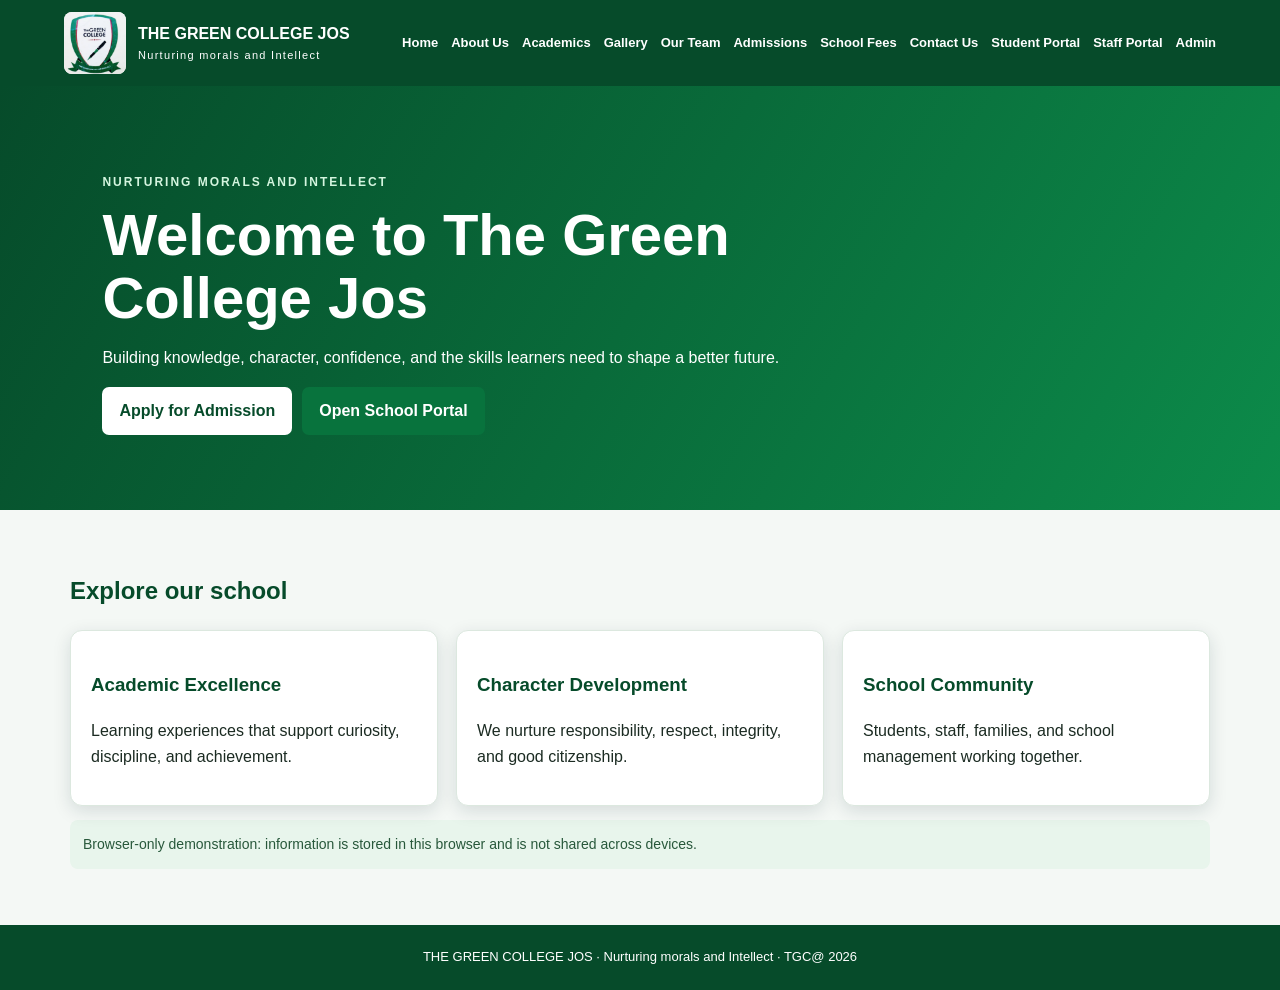
<file: index.html>
<!doctype html><html lang="en"><head><meta charset="utf-8"><meta name="viewport" content="width=device-width,initial-scale=1"><title>Home | The Green College Jos</title><link rel="stylesheet" href="css/style.css"><script src="js/app.js"></script></head><body><script>header()</script><section class="hero"><p class="eyebrow">NURTURING MORALS AND INTELLECT</p><h1>Welcome to The Green College Jos</h1><p>Building knowledge, character, confidence, and the skills learners need to shape a better future.</p><div class="row"><a class="btn light" href="admissions.html">Apply for Admission</a><a class="btn" href="login.html">Open School Portal</a></div></section><main class="wrap"><h2>Explore our school</h2><div class="grid"><article class="card"><h3>Academic Excellence</h3><p>Learning experiences that support curiosity, discipline, and achievement.</p></article><article class="card"><h3>Character Development</h3><p>We nurture responsibility, respect, integrity, and good citizenship.</p></article><article class="card"><h3>School Community</h3><p>Students, staff, families, and school management working together.</p></article></div><p class="note">Browser-only demonstration: information is stored in this browser and is not shared across devices.</p></main><script>footer()</script><script></script></body></html>
</file>
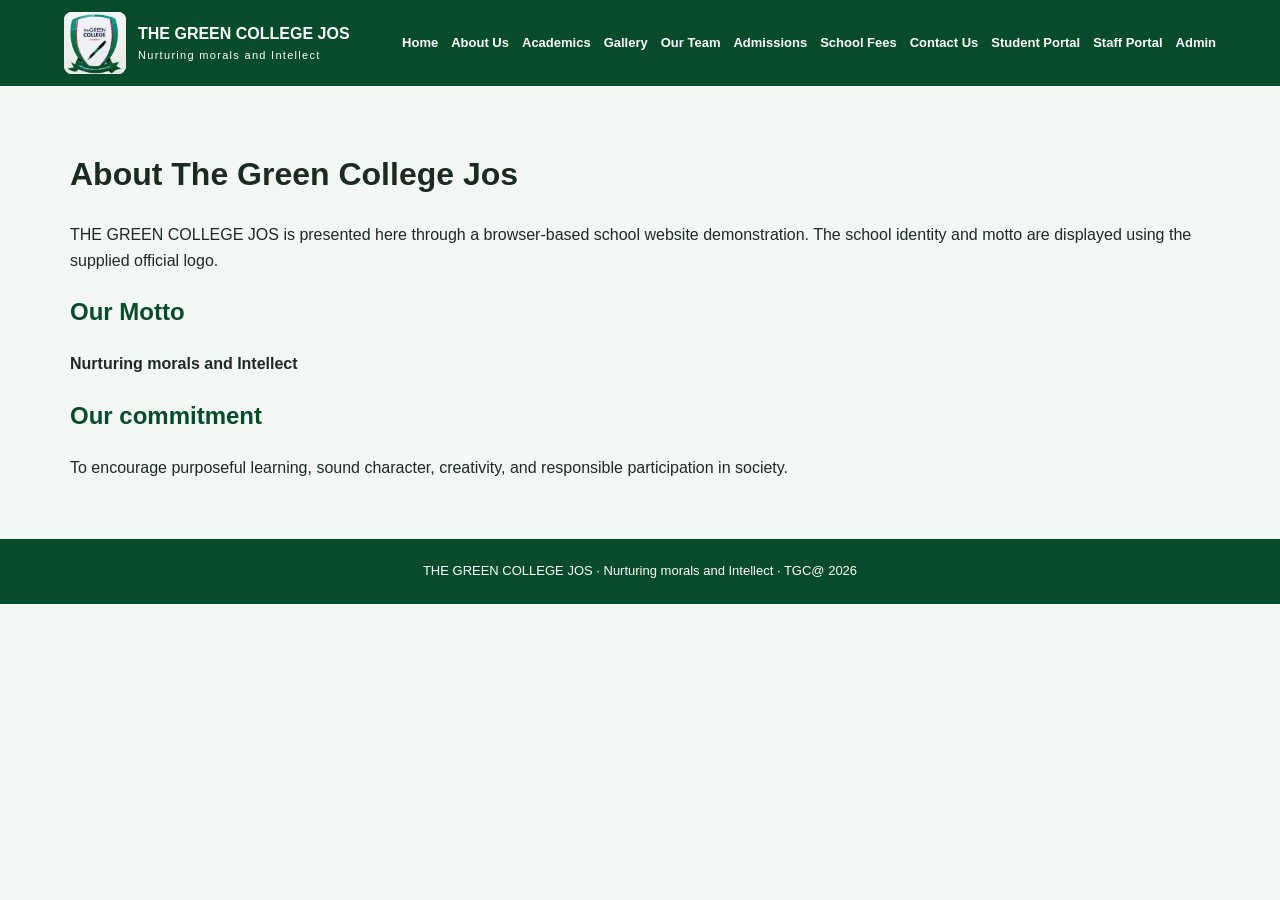
<file: about.html>
<!doctype html><html lang="en"><head><meta charset="utf-8"><meta name="viewport" content="width=device-width,initial-scale=1"><title>About Us | The Green College Jos</title><link rel="stylesheet" href="css/style.css"><script src="js/app.js"></script></head><body><script>header()</script><main class="wrap"><h1>About The Green College Jos</h1><p>THE GREEN COLLEGE JOS is presented here through a browser-based school website demonstration. The school identity and motto are displayed using the supplied official logo.</p><h2>Our Motto</h2><p><b>Nurturing morals and Intellect</b></p><h2>Our commitment</h2><p>To encourage purposeful learning, sound character, creativity, and responsible participation in society.</p></main><script>footer()</script><script></script></body></html>
</file>
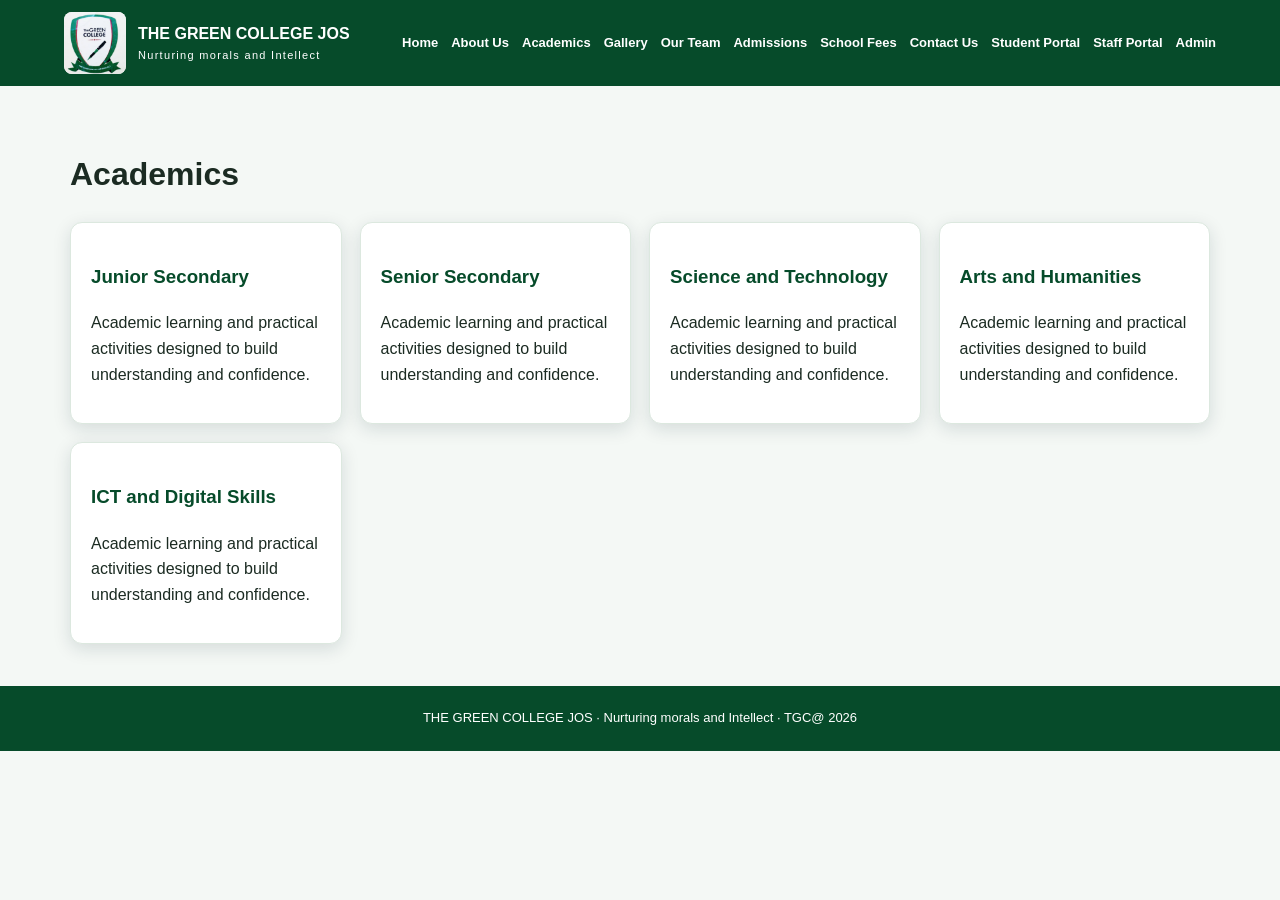
<file: academics.html>
<!doctype html><html lang="en"><head><meta charset="utf-8"><meta name="viewport" content="width=device-width,initial-scale=1"><title>Academics | The Green College Jos</title><link rel="stylesheet" href="css/style.css"><script src="js/app.js"></script></head><body><script>header()</script><main class="wrap"><h1>Academics</h1><div class="grid"><article class="card"><h3>Junior Secondary</h3><p>Academic learning and practical activities designed to build understanding and confidence.</p></article><article class="card"><h3>Senior Secondary</h3><p>Academic learning and practical activities designed to build understanding and confidence.</p></article><article class="card"><h3>Science and Technology</h3><p>Academic learning and practical activities designed to build understanding and confidence.</p></article><article class="card"><h3>Arts and Humanities</h3><p>Academic learning and practical activities designed to build understanding and confidence.</p></article><article class="card"><h3>ICT and Digital Skills</h3><p>Academic learning and practical activities designed to build understanding and confidence.</p></article></div></main><script>footer()</script><script></script></body></html>
</file>
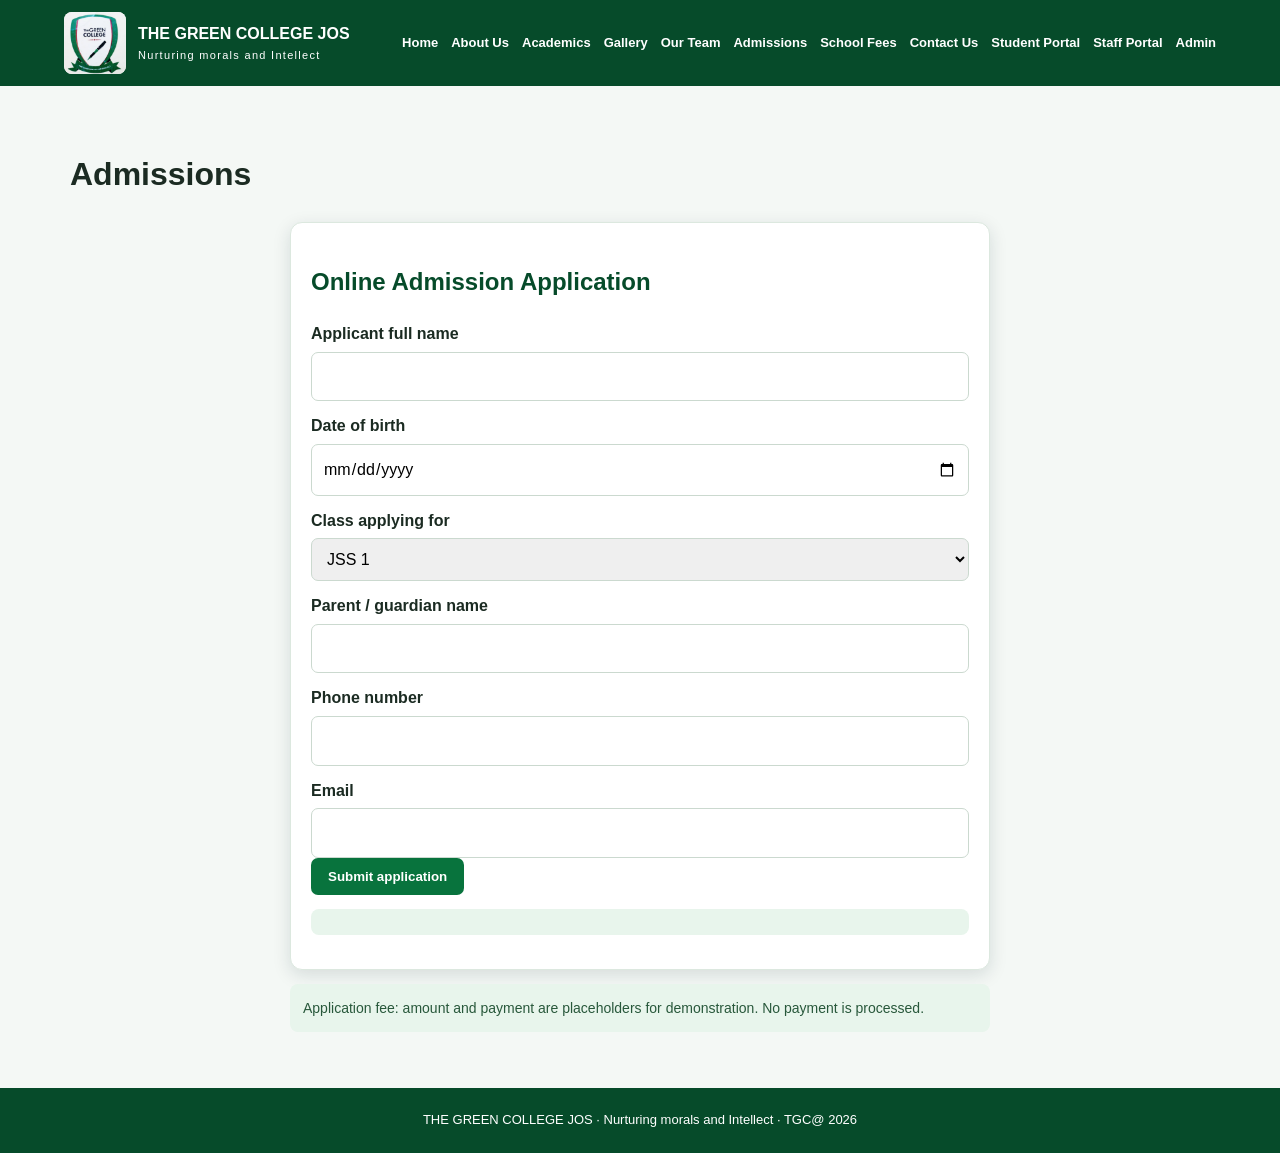
<file: admissions.html>
<!doctype html><html lang="en"><head><meta charset="utf-8"><meta name="viewport" content="width=device-width,initial-scale=1"><title>Admissions | The Green College Jos</title><link rel="stylesheet" href="css/style.css"><script src="js/app.js"></script></head><body><script>header()</script><main class="wrap"><h1>Admissions</h1><div class="formbox"><form onsubmit="applyAdmission(event)"><h2>Online Admission Application</h2><label>Applicant full name</label><input name="name" required><label>Date of birth</label><input name="dob" type="date" required><label>Class applying for</label><select name="class"><option>JSS 1</option><option>JSS 2</option><option>JSS 3</option><option>SS 1</option><option>SS 2</option><option>SS 3</option></select><label>Parent / guardian name</label><input name="guardian" required><label>Phone number</label><input name="phone" required><label>Email</label><input name="email" type="email"><button class="btn">Submit application</button><p id="msg" class="note"></p></form><p class="note">Application fee: amount and payment are placeholders for demonstration. No payment is processed.</p></div></main><script>footer()</script><script></script></body></html>
</file>
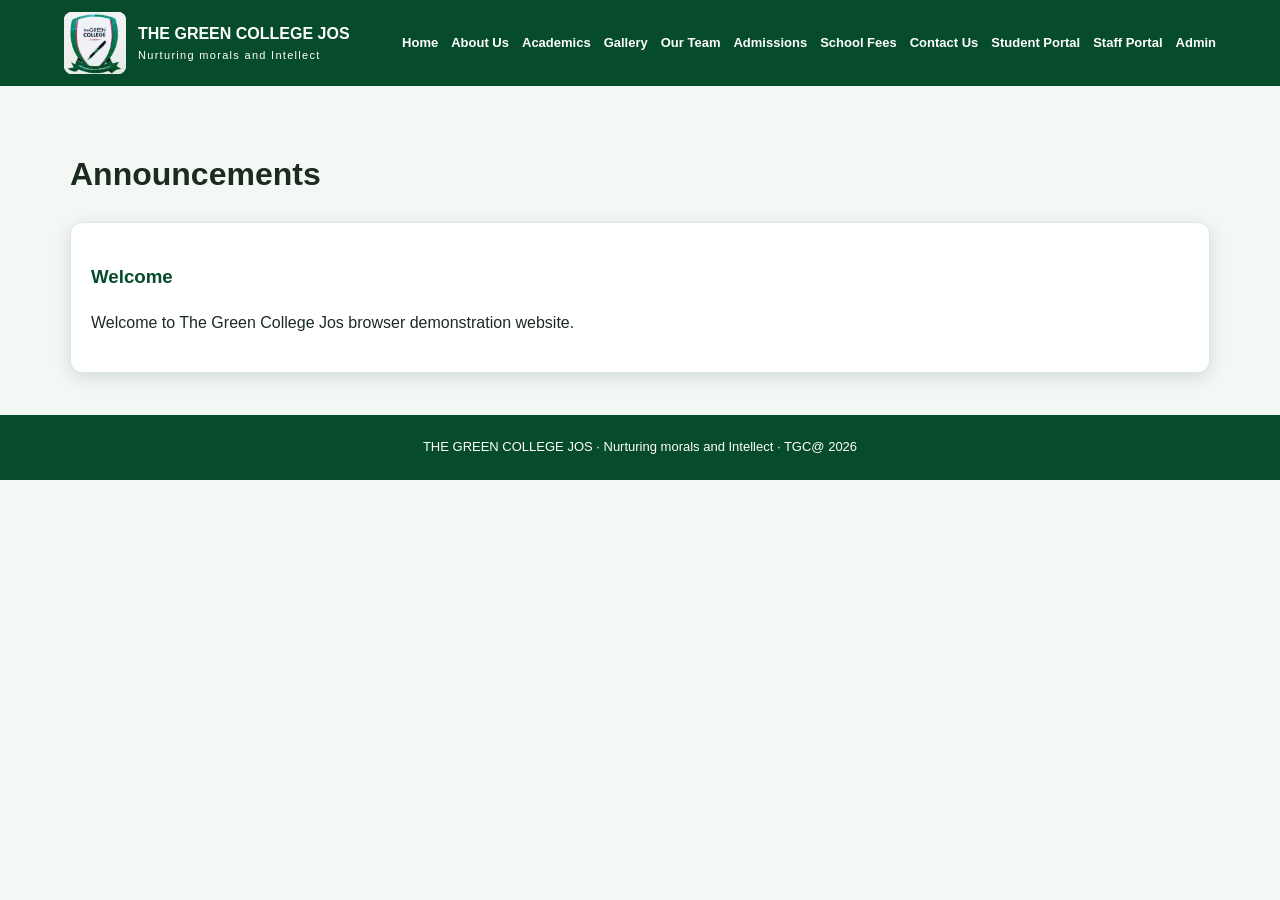
<file: announcements.html>
<!doctype html><html lang="en"><head><meta charset="utf-8"><meta name="viewport" content="width=device-width,initial-scale=1"><title>Announcements | The Green College Jos</title><link rel="stylesheet" href="css/style.css"><script src="js/app.js"></script></head><body><script>header()</script><main class="wrap"><h1>Announcements</h1><div class="card"><h3>Welcome</h3><p>Welcome to The Green College Jos browser demonstration website.</p></div></main><script>footer()</script><script></script></body></html>
</file>
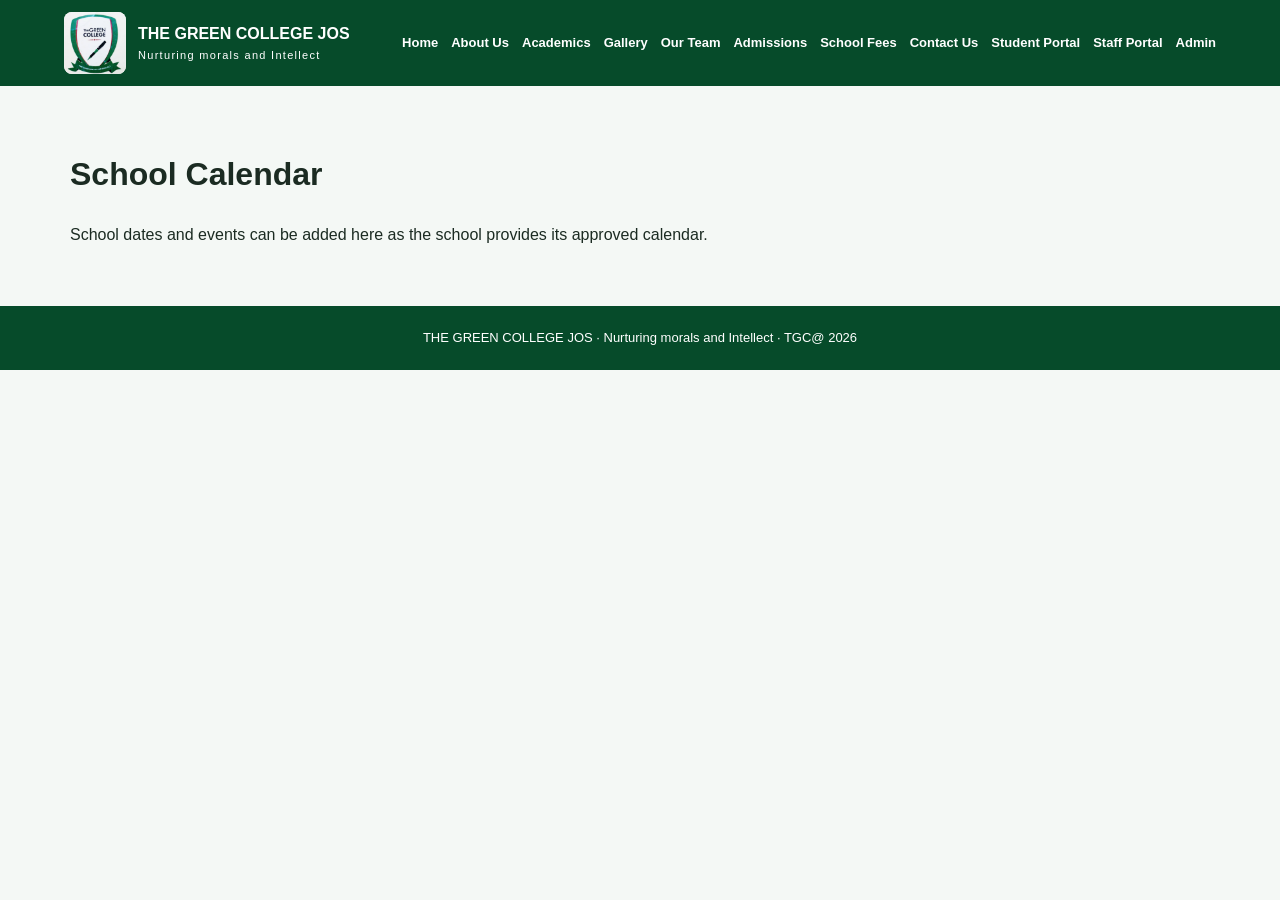
<file: calendar.html>
<!doctype html><html lang="en"><head><meta charset="utf-8"><meta name="viewport" content="width=device-width,initial-scale=1"><title>School Calendar | The Green College Jos</title><link rel="stylesheet" href="css/style.css"><script src="js/app.js"></script></head><body><script>header()</script><main class="wrap"><h1>School Calendar</h1><p>School dates and events can be added here as the school provides its approved calendar.</p></main><script>footer()</script><script></script></body></html>
</file>
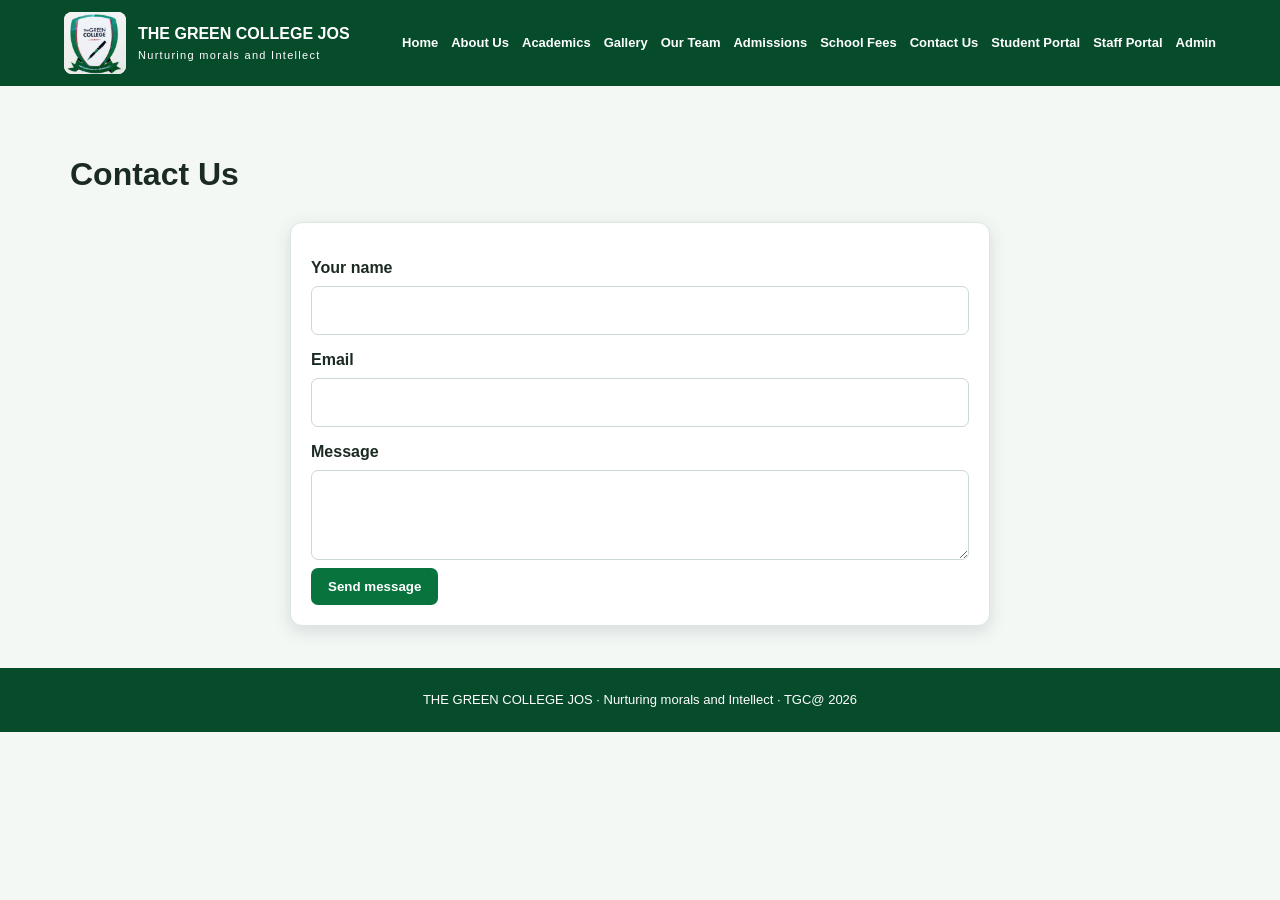
<file: contact.html>
<!doctype html><html lang="en"><head><meta charset="utf-8"><meta name="viewport" content="width=device-width,initial-scale=1"><title>Contact Us | The Green College Jos</title><link rel="stylesheet" href="css/style.css"><script src="js/app.js"></script></head><body><script>header()</script><main class="wrap"><h1>Contact Us</h1><div class="formbox"><form onsubmit="event.preventDefault();alert('Message saved for this demonstration only.')"><label>Your name</label><input required><label>Email</label><input type="email" required><label>Message</label><textarea required></textarea><button class="btn">Send message</button></form></div></main><script>footer()</script><script></script></body></html>
</file>
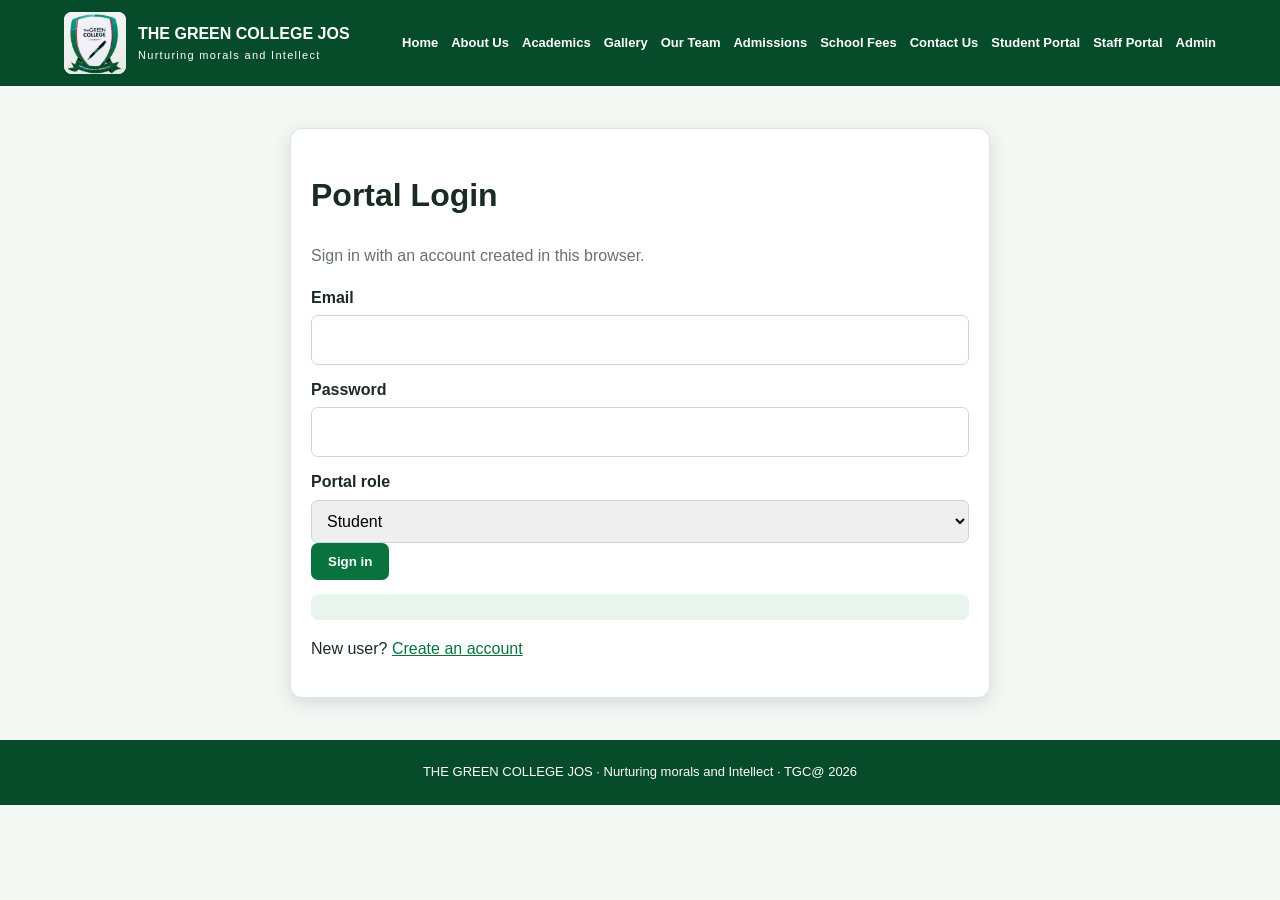
<file: dashboard.html>
<!doctype html><html lang="en"><head><meta charset="utf-8"><meta name="viewport" content="width=device-width,initial-scale=1"><title>Portal Dashboard | The Green College Jos</title><link rel="stylesheet" href="css/style.css"><script src="js/app.js"></script></head><body><script>header()</script><main class="wrap tiles"><aside class="side"><h2 style="color:white">School Portal</h2><p id="welcome"></p><span id="role" class="pill"></span><div id="rolelinks"></div><button class="btn light" onclick="logout()">Sign out</button></aside><section><h1>Dashboard</h1><div id="dashboard-content"></div><div id="admin-tools" class="panel hidden"><h2>Administrator tools</h2><p>Use Gallery and Our Team pages to add demonstration images. View admissions and fee records on their pages.</p></div></section></main><script>footer()</script><script>renderDashboard();</script></body></html>
</file>
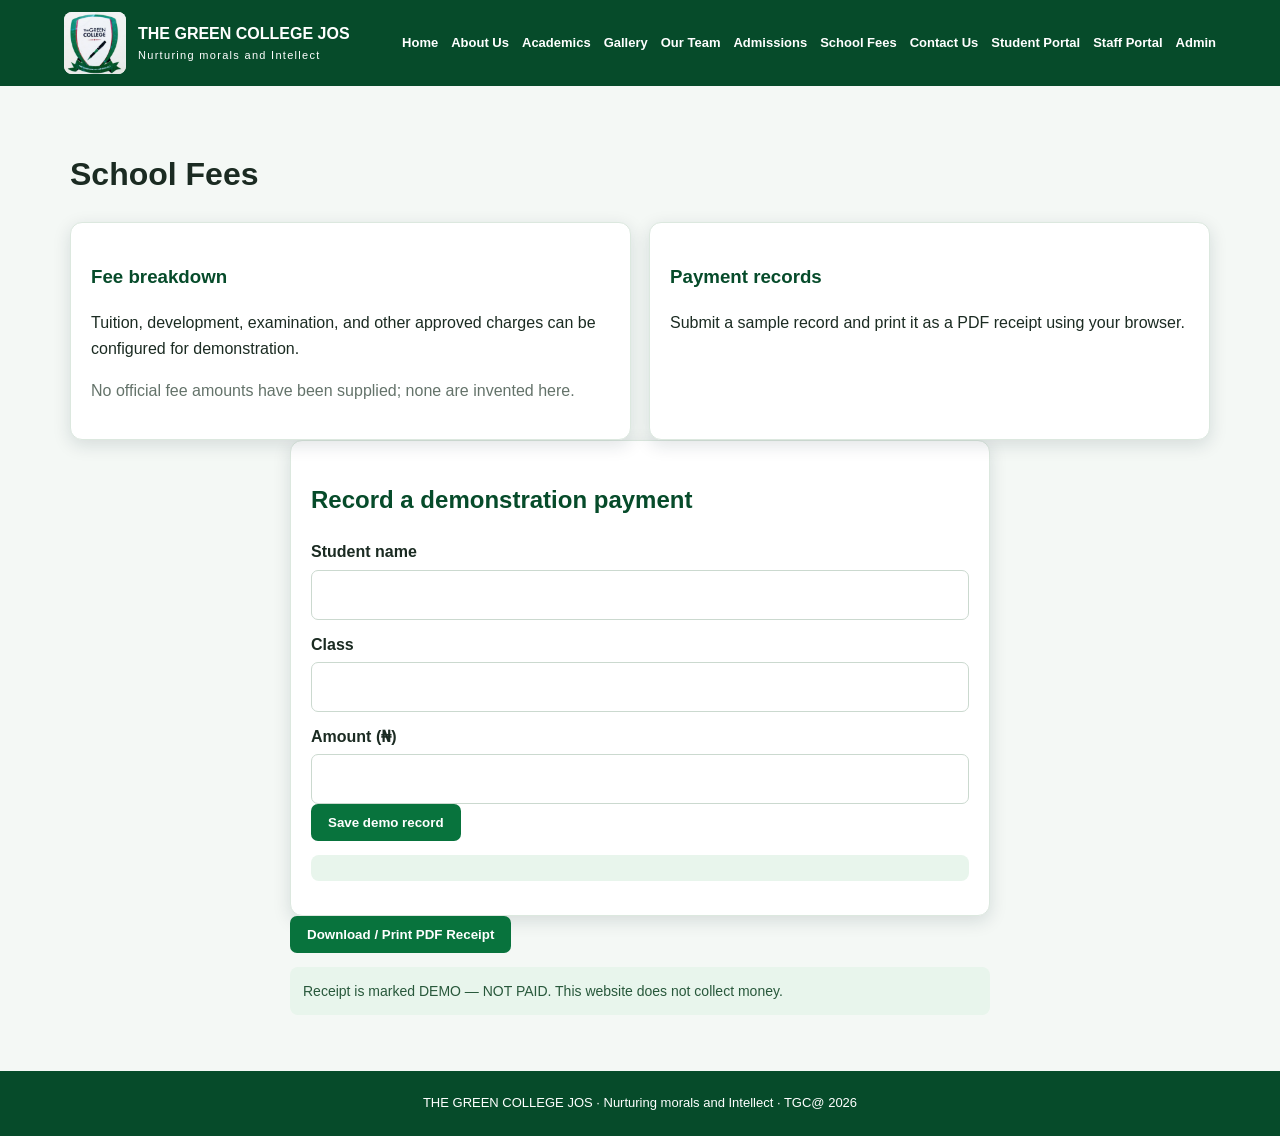
<file: fees.html>
<!doctype html><html lang="en"><head><meta charset="utf-8"><meta name="viewport" content="width=device-width,initial-scale=1"><title>School Fees | The Green College Jos</title><link rel="stylesheet" href="css/style.css"><script src="js/app.js"></script></head><body><script>header()</script><main class="wrap"><h1>School Fees</h1><div class="grid"><article class="card"><h3>Fee breakdown</h3><p>Tuition, development, examination, and other approved charges can be configured for demonstration.</p><p class="muted">No official fee amounts have been supplied; none are invented here.</p></article><article class="card"><h3>Payment records</h3><p>Submit a sample record and print it as a PDF receipt using your browser.</p></article></div><div class="formbox"><form onsubmit="payFee(event)"><h2>Record a demonstration payment</h2><label>Student name</label><input name="student" required><label>Class</label><input name="class" required><label>Amount (₦)</label><input name="amount" type="number" min="1" required><button class="btn">Save demo record</button><p id="msg" class="note"></p></form><button class="btn" onclick="receipt()">Download / Print PDF Receipt</button><p class="note">Receipt is marked DEMO — NOT PAID. This website does not collect money.</p></div></main><script>footer()</script><script></script></body></html>
</file>
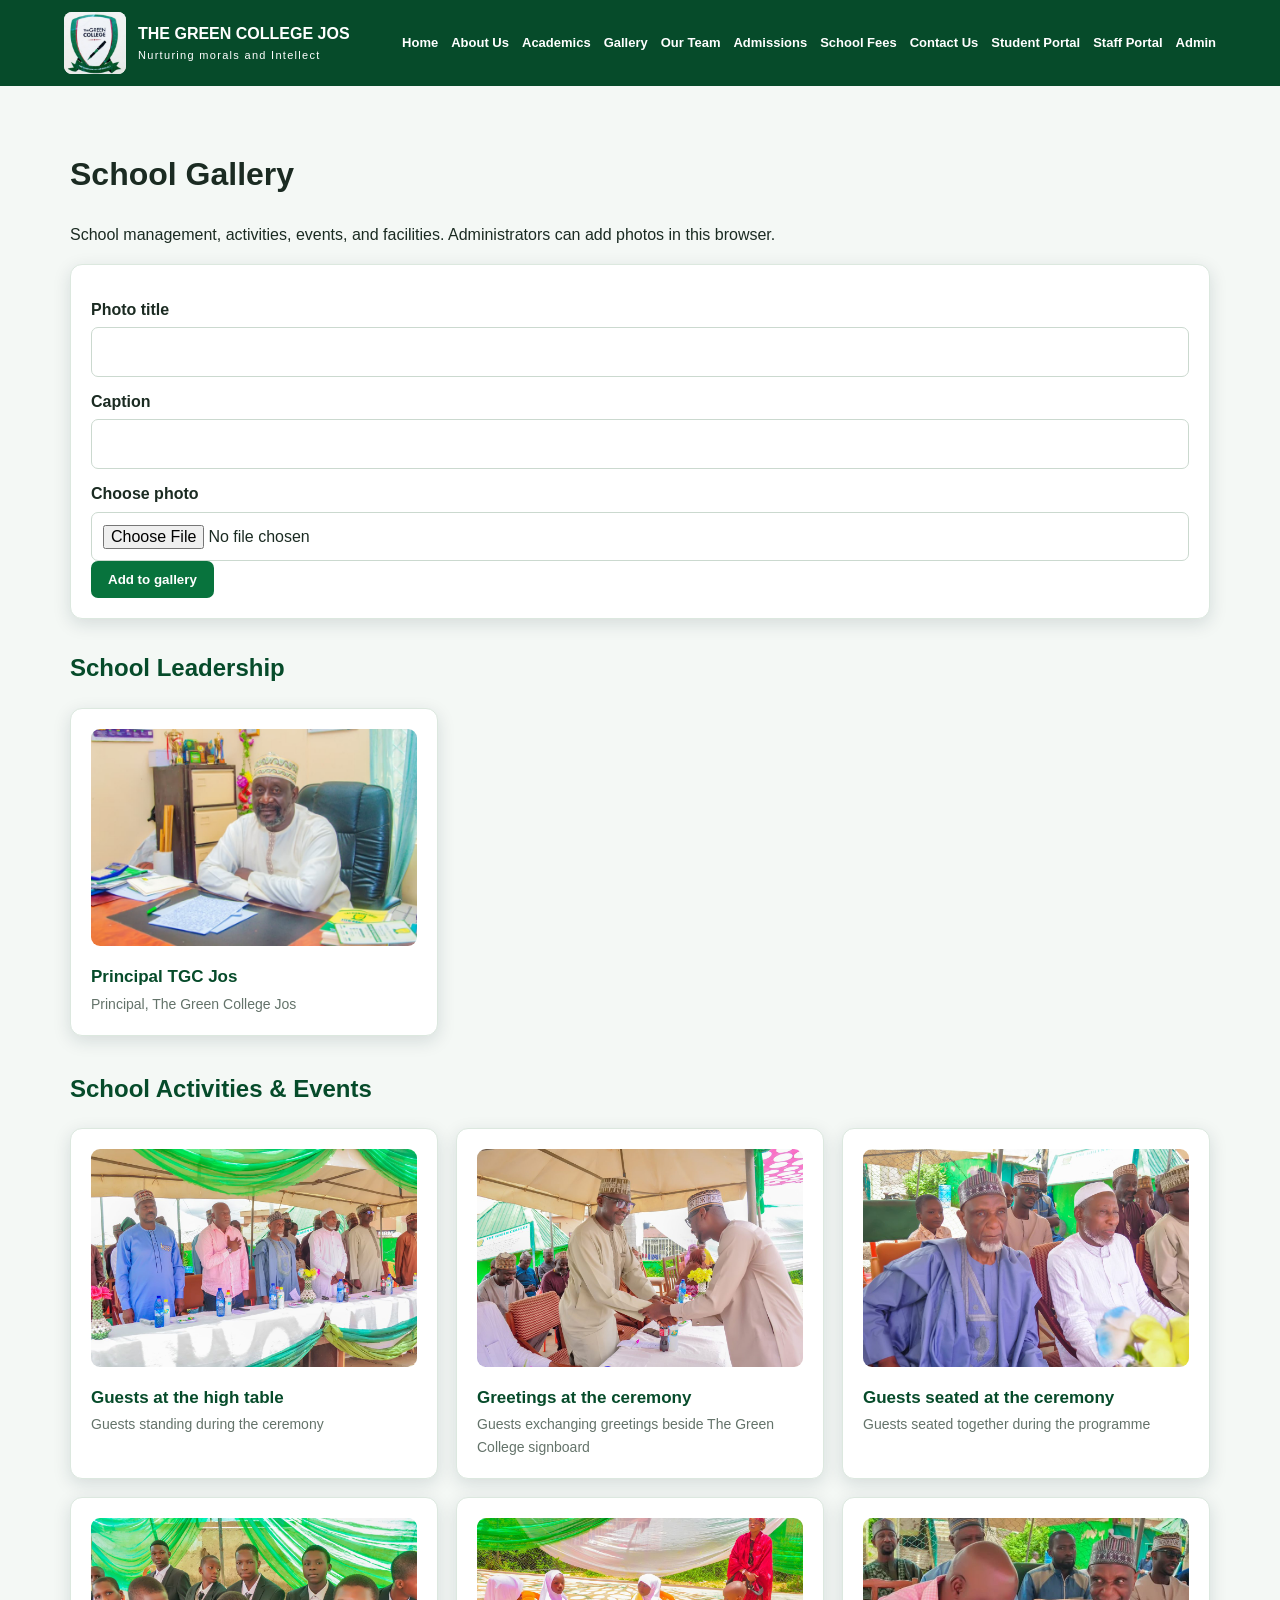
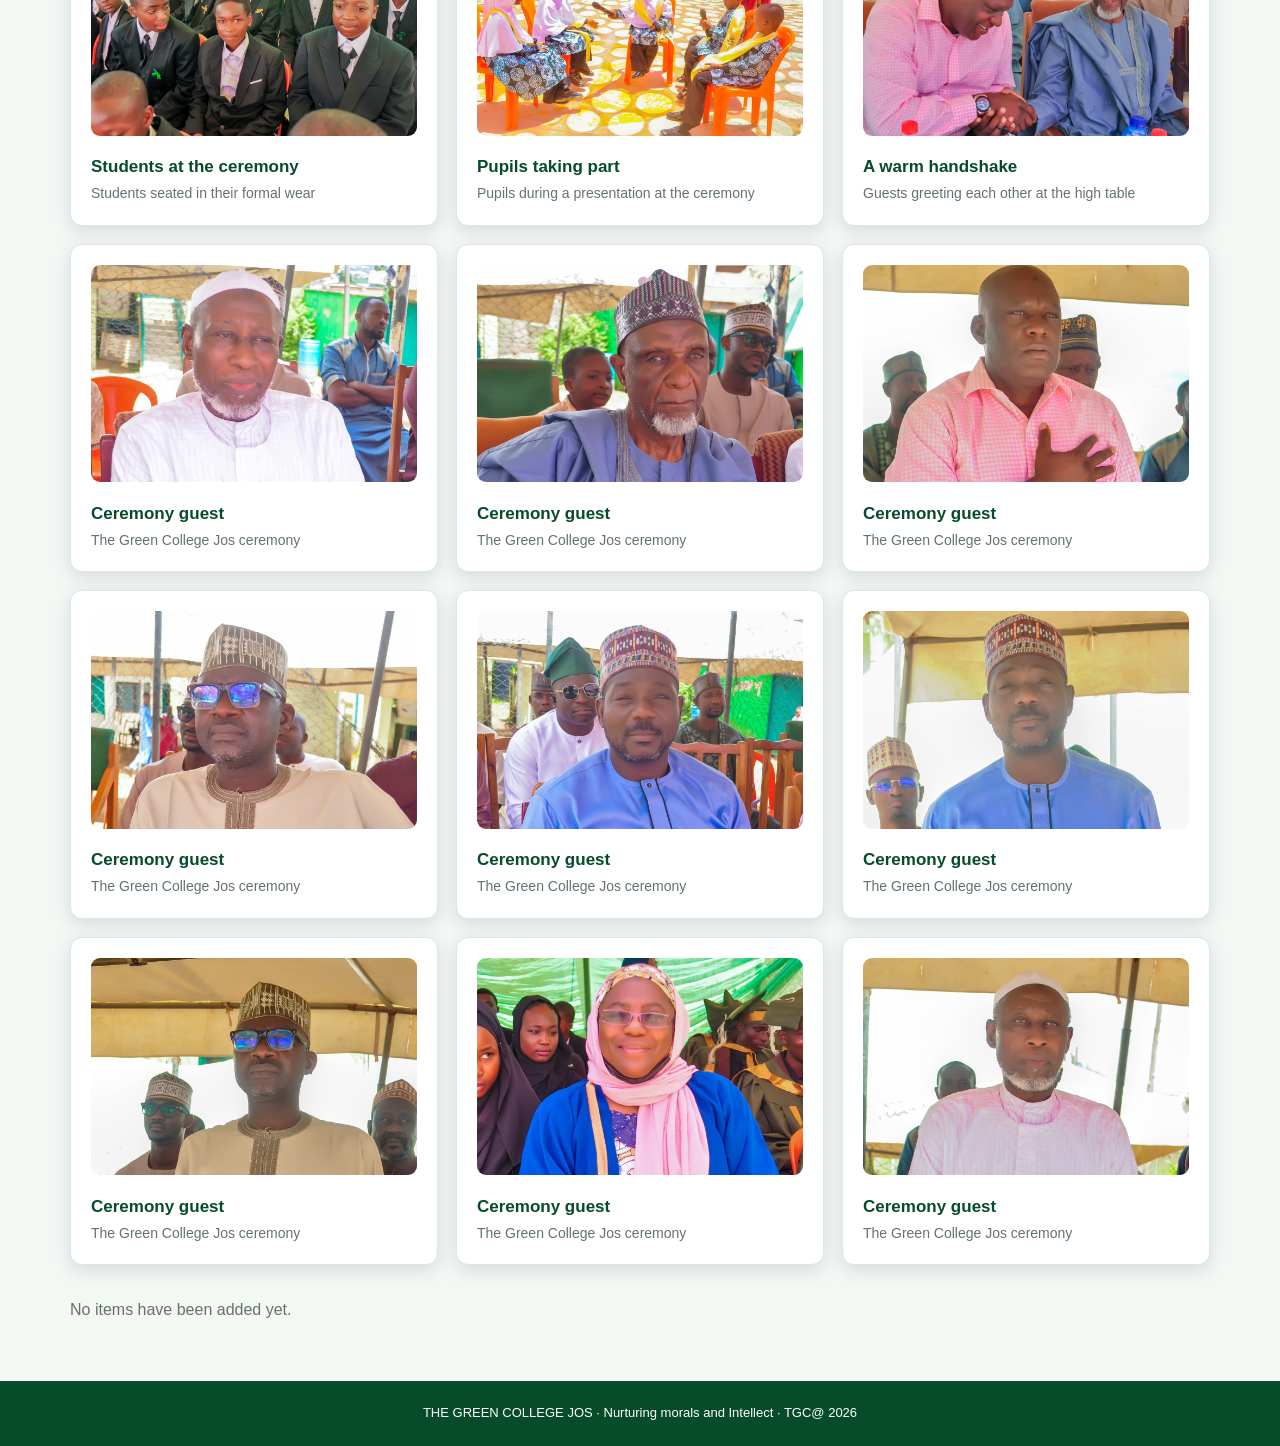
<file: gallery.html>
<!doctype html><html lang="en"><head><meta charset="utf-8"><meta name="viewport" content="width=device-width,initial-scale=1"><title>Gallery | The Green College Jos</title><link rel="stylesheet" href="css/style.css"><script src="js/app.js"></script></head><body><script>header()</script><main class="wrap"><h1>School Gallery</h1><p>School management, activities, events, and facilities. Administrators can add photos in this browser.</p><form onsubmit="event.preventDefault();uploadImage(event,'gallery','#gallery-list')"><label>Photo title</label><input name="title" required><label>Caption</label><input name="caption"><label>Choose photo</label><input type="file" accept="image/*" required><button class="btn">Add to gallery</button></form><h2 style="margin-top:30px">School Leadership</h2><div class="grid gallery event-gallery" style="margin-top:14px"><article class="card"><img class="photo" src="assets/principal-tgc-jos.jpg" alt="Principal of The Green College Jos seated in his office"><h3 style="margin:10px 0 2px">Principal TGC Jos</h3><p class="muted" style="margin:0">Principal, The Green College Jos</p></article></div><h2 style="margin-top:34px">School Activities & Events</h2><div class="grid gallery event-gallery" style="margin-top:16px"><article class="card"><a href="assets/gallery/ceremony-01.jpg" target="_blank" rel="noopener"><img class="photo" class="wide" src="assets/gallery/ceremony-01.jpg" alt="Guests standing at the high table during the ceremony" loading="lazy"></a><h3>Guests at the high table</h3><p class="muted">Guests standing during the ceremony</p></article><article class="card"><a href="assets/gallery/ceremony-02.jpg" target="_blank" rel="noopener"><img class="photo" class="wide" src="assets/gallery/ceremony-02.jpg" alt="Two guests shaking hands near The Green College signboard" loading="lazy"></a><h3>Greetings at the ceremony</h3><p class="muted">Guests exchanging greetings beside The Green College signboard</p></article><article class="card"><a href="assets/gallery/ceremony-03.jpg" target="_blank" rel="noopener"><img class="photo" class="wide" src="assets/gallery/ceremony-03.jpg" alt="Two guests seated together at the ceremony" loading="lazy"></a><h3>Guests seated at the ceremony</h3><p class="muted">Guests seated together during the programme</p></article><article class="card"><a href="assets/gallery/ceremony-04.jpg" target="_blank" rel="noopener"><img class="photo" class="wide" src="assets/gallery/ceremony-04.jpg" alt="Students in dark suits seated under a green canopy" loading="lazy"></a><h3>Students at the ceremony</h3><p class="muted">Students seated in their formal wear</p></article><article class="card"><a href="assets/gallery/ceremony-05.jpg" target="_blank" rel="noopener"><img class="photo" class="wide" src="assets/gallery/ceremony-05.jpg" alt="Pupils seated in a circle holding microphones" loading="lazy"></a><h3>Pupils taking part</h3><p class="muted">Pupils during a presentation at the ceremony</p></article><article class="card"><a href="assets/gallery/ceremony-06.jpg" target="_blank" rel="noopener"><img class="photo" src="assets/gallery/ceremony-06.jpg" alt="Two guests shaking hands at the high table" loading="lazy"></a><h3>A warm handshake</h3><p class="muted">Guests greeting each other at the high table</p></article><article class="card"><a href="assets/gallery/ceremony-07.jpg" target="_blank" rel="noopener"><img class="photo" src="assets/gallery/ceremony-07.jpg" alt="Guest seated at the ceremony" loading="lazy"></a><h3>Ceremony guest</h3><p class="muted">The Green College Jos ceremony</p></article><article class="card"><a href="assets/gallery/ceremony-08.jpg" target="_blank" rel="noopener"><img class="photo" src="assets/gallery/ceremony-08.jpg" alt="Guest seated at the ceremony" loading="lazy"></a><h3>Ceremony guest</h3><p class="muted">The Green College Jos ceremony</p></article><article class="card"><a href="assets/gallery/ceremony-09.jpg" target="_blank" rel="noopener"><img class="photo" src="assets/gallery/ceremony-09.jpg" alt="Guest standing with a hand on his chest" loading="lazy"></a><h3>Ceremony guest</h3><p class="muted">The Green College Jos ceremony</p></article><article class="card"><a href="assets/gallery/ceremony-10.jpg" target="_blank" rel="noopener"><img class="photo" src="assets/gallery/ceremony-10.jpg" alt="Guest seated at the ceremony" loading="lazy"></a><h3>Ceremony guest</h3><p class="muted">The Green College Jos ceremony</p></article><article class="card"><a href="assets/gallery/ceremony-11.jpg" target="_blank" rel="noopener"><img class="photo" src="assets/gallery/ceremony-11.jpg" alt="Guest seated at the ceremony" loading="lazy"></a><h3>Ceremony guest</h3><p class="muted">The Green College Jos ceremony</p></article><article class="card"><a href="assets/gallery/ceremony-12.jpg" target="_blank" rel="noopener"><img class="photo" src="assets/gallery/ceremony-12.jpg" alt="Guest standing at the ceremony" loading="lazy"></a><h3>Ceremony guest</h3><p class="muted">The Green College Jos ceremony</p></article><article class="card"><a href="assets/gallery/ceremony-13.jpg" target="_blank" rel="noopener"><img class="photo" src="assets/gallery/ceremony-13.jpg" alt="Guest standing at the ceremony" loading="lazy"></a><h3>Ceremony guest</h3><p class="muted">The Green College Jos ceremony</p></article><article class="card"><a href="assets/gallery/ceremony-14.jpg" target="_blank" rel="noopener"><img class="photo" src="assets/gallery/ceremony-14.jpg" alt="Guest seated at the ceremony" loading="lazy"></a><h3>Ceremony guest</h3><p class="muted">The Green College Jos ceremony</p></article><article class="card"><a href="assets/gallery/ceremony-15.jpg" target="_blank" rel="noopener"><img class="photo" src="assets/gallery/ceremony-15.jpg" alt="Guest standing at the ceremony" loading="lazy"></a><h3>Ceremony guest</h3><p class="muted">The Green College Jos ceremony</p></article></div><div id="gallery-list" class="grid gallery" style="margin-top:16px"></div></main><script>footer()</script><script>renderUploads("gallery","#gallery-list");</script></body></html>
</file>
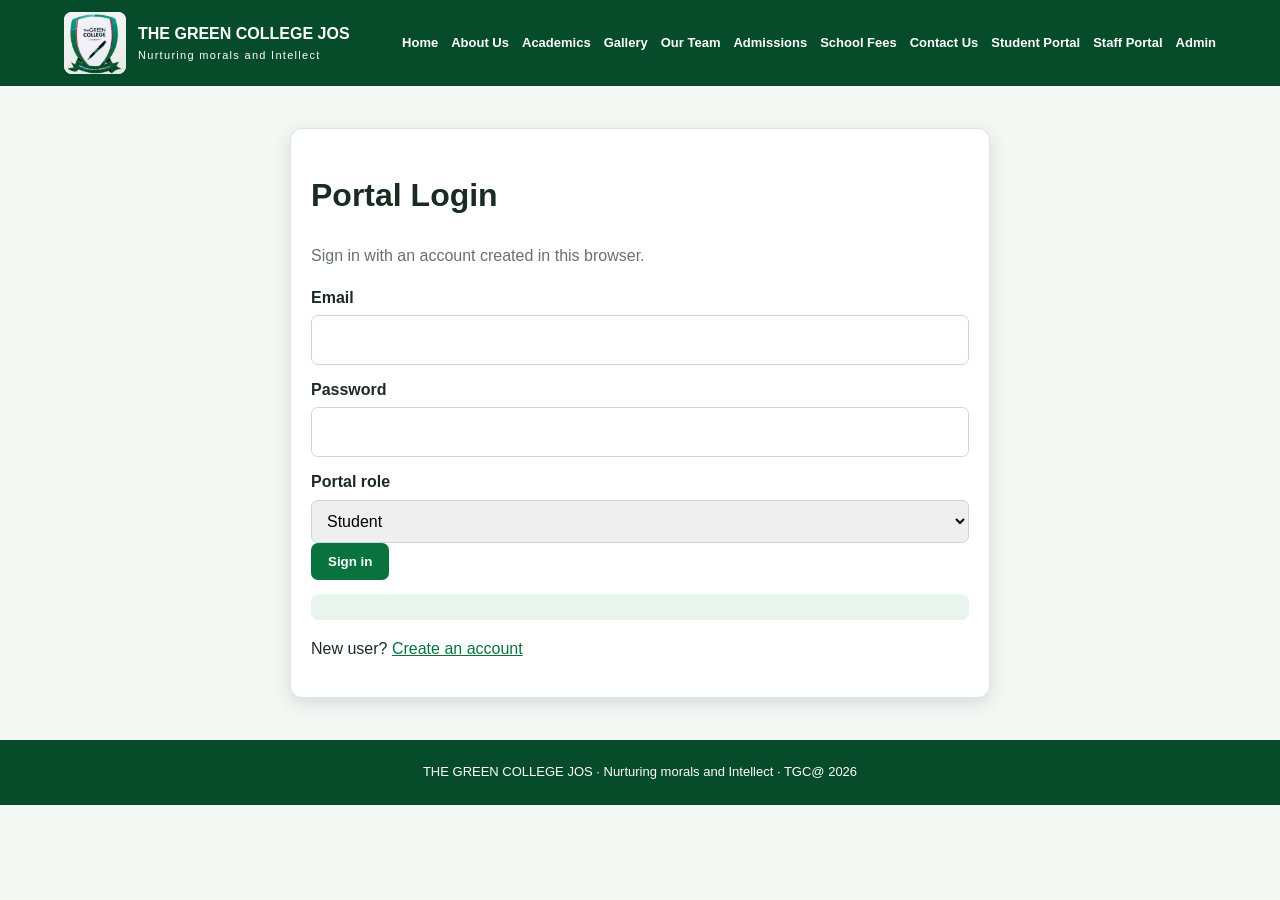
<file: login.html>
<!doctype html><html lang="en"><head><meta charset="utf-8"><meta name="viewport" content="width=device-width,initial-scale=1"><title>Portal Login | The Green College Jos</title><link rel="stylesheet" href="css/style.css"><script src="js/app.js"></script></head><body><script>header()</script><main class="wrap"><div class="formbox"><form onsubmit="login(event)"><h1>Portal Login</h1><p class="muted">Sign in with an account created in this browser.</p><label>Email</label><input name="email" type="email" required><label>Password</label><input name="password" type="password" required><label>Portal role</label><select name="role"><option value="student">Student</option><option value="staff">Staff</option><option value="admin">Administrator</option></select><button class="btn">Sign in</button><p id="msg" class="note"></p><p>New user? <a href="register.html">Create an account</a></p></form></div></main><script>footer()</script><script></script></body></html>
</file>
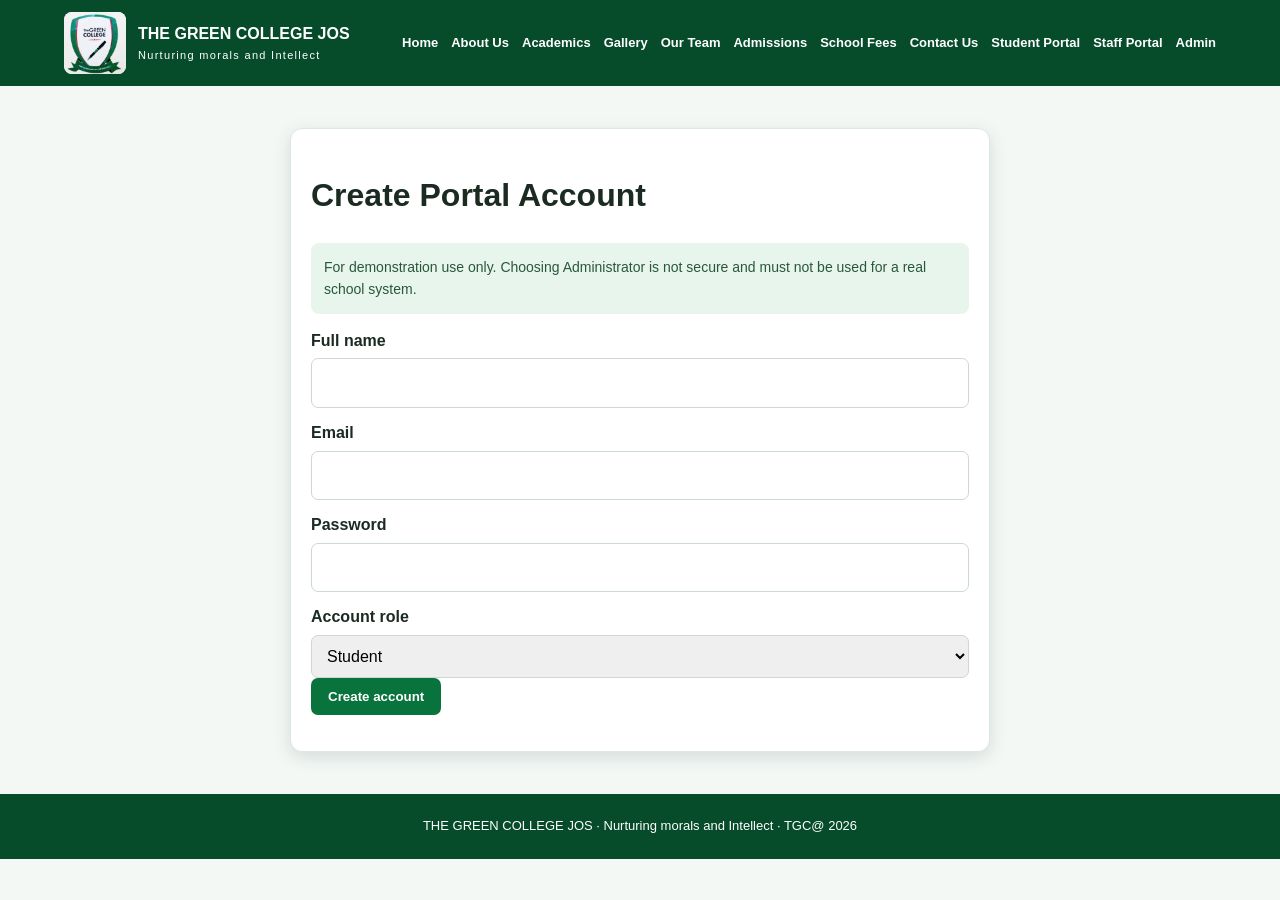
<file: register.html>
<!doctype html><html lang="en"><head><meta charset="utf-8"><meta name="viewport" content="width=device-width,initial-scale=1"><title>Create Account | The Green College Jos</title><link rel="stylesheet" href="css/style.css"><script src="js/app.js"></script></head><body><script>header()</script><main class="wrap"><div class="formbox"><form onsubmit="register(event)"><h1>Create Portal Account</h1><p class="note">For demonstration use only. Choosing Administrator is not secure and must not be used for a real school system.</p><label>Full name</label><input name="name" required><label>Email</label><input name="email" type="email" required><label>Password</label><input name="password" type="password" minlength="4" required><label>Account role</label><select name="role"><option value="student">Student</option><option value="staff">Staff</option><option value="admin">Administrator (demo only)</option></select><button class="btn">Create account</button><p id="msg"></p></form></div></main><script>footer()</script><script></script></body></html>
</file>
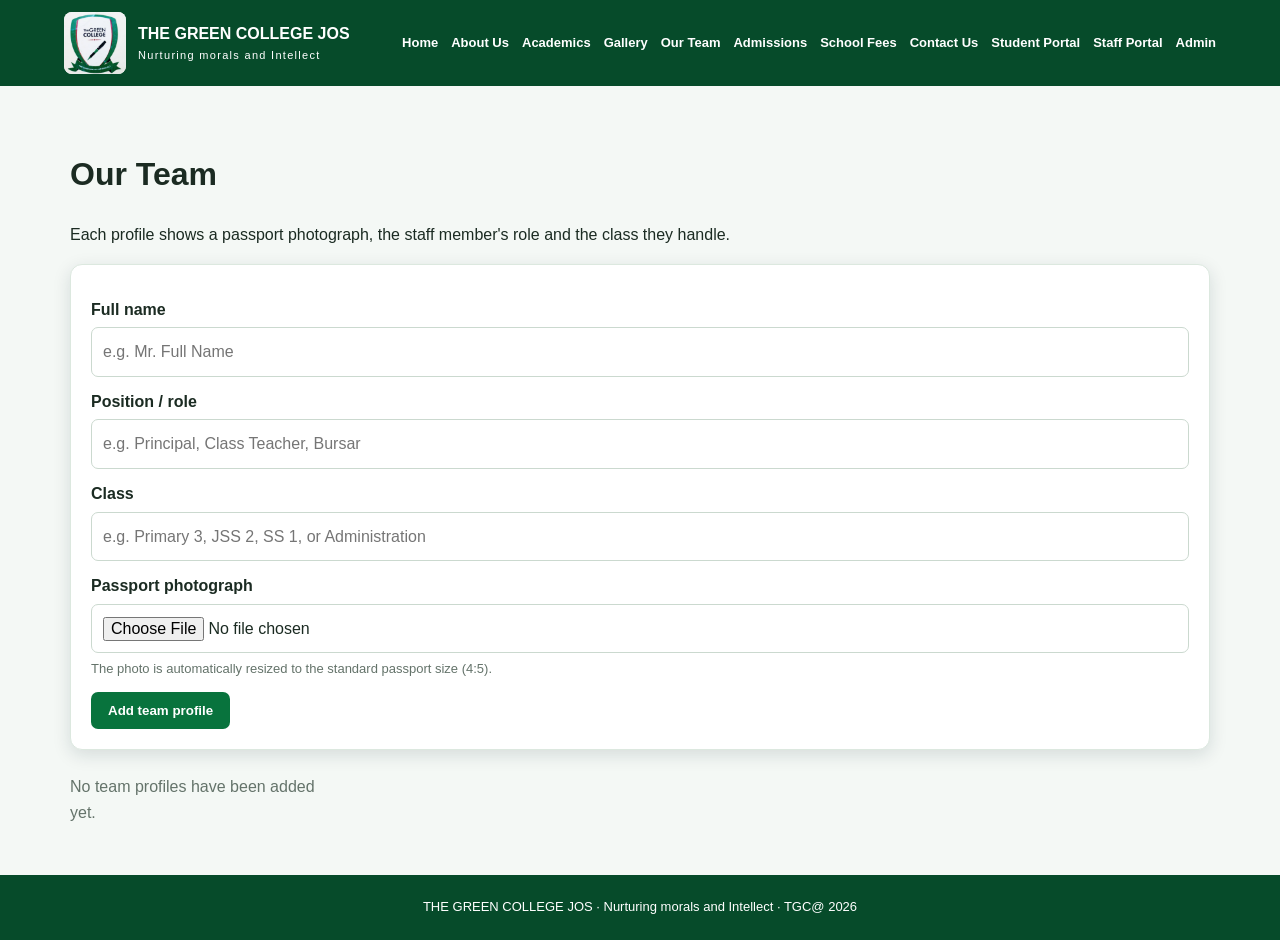
<file: team.html>
<!doctype html><html lang="en"><head><meta charset="utf-8"><meta name="viewport" content="width=device-width,initial-scale=1"><title>Our Team | The Green College Jos</title><link rel="stylesheet" href="css/style.css"><script src="js/app.js"></script></head><body><script>header()</script><main class="wrap"><h1>Our Team</h1><p>Each profile shows a passport photograph, the staff member's role and the class they handle.</p><form onsubmit="event.preventDefault();addTeamMember(event)"><label>Full name</label><input name="name" placeholder="e.g. Mr. Full Name" required><label>Position / role</label><input name="role" placeholder="e.g. Principal, Class Teacher, Bursar" required><label>Class</label><input name="cls" list="class-list" placeholder="e.g. Primary 3, JSS 2, SS 1, or Administration" required><datalist id="class-list"><option value="Nursery 1"><option value="Nursery 2"><option value="Nursery 3"><option value="Primary 1"><option value="Primary 2"><option value="Primary 3"><option value="Primary 4"><option value="Primary 5"><option value="Primary 6"><option value="JSS 1"><option value="JSS 2"><option value="JSS 3"><option value="SS 1"><option value="SS 2"><option value="SS 3"><option value="Madrasah"><option value="Administration"></datalist><label>Passport photograph</label><input type="file" accept="image/*" required><p class="muted" style="margin:6px 0 0;font-size:13px">The photo is automatically resized to the standard passport size (4:5).</p><button class="btn" style="margin-top:12px">Add team profile</button></form><div id="team-list" class="grid team" style="margin-top:24px"></div></main><script>footer()</script><script>renderTeam();</script></body></html>
</file>
<file: css/style.css>
*{box-sizing:border-box}:root{--g:#08733d;--gd:#064b2a;--red:#a82d4c;--ink:#1b2b22;--muted:#64736a;--bg:#f4f8f5;--line:#dce8df}body{margin:0;font:16px/1.6 Arial,sans-serif;background:var(--bg);color:var(--ink)}a{color:var(--g)}.top{background:var(--gd);color:white;padding:12px 5%;display:flex;align-items:center;justify-content:space-between;gap:15px;flex-wrap:wrap}.brand{display:flex;align-items:center;gap:12px;color:white;text-decoration:none;font-weight:800}.brand img{width:62px;height:62px;object-fit:contain;background:#fff;border-radius:8px}.brand small{display:block;font-size:11px;letter-spacing:1.3px;font-weight:500}nav{display:flex;gap:13px;flex-wrap:wrap}nav a{color:#fff;text-decoration:none;font-size:13px;font-weight:bold}.hero{padding:75px 8%;color:white;background:linear-gradient(120deg,#064b2a,#0c8b4a);min-height:350px}.hero h1{font-size:clamp(34px,5vw,58px);line-height:1.08;max-width:800px;margin:8px 0}.hero p{max-width:700px}.eyebrow{color:#d4f5df;font-weight:bold;letter-spacing:2px;font-size:12px}.btn{display:inline-block;background:var(--g);color:white;border:0;padding:11px 17px;border-radius:7px;text-decoration:none;font-weight:bold;cursor:pointer}.btn.light{background:white;color:var(--gd)}.btn.red{background:var(--red)}.wrap{max-width:1180px;margin:auto;padding:42px 20px}.grid{display:grid;grid-template-columns:repeat(auto-fit,minmax(220px,1fr));gap:18px}.card,.panel,form{background:white;border:1px solid var(--line);border-radius:12px;padding:20px;box-shadow:0 5px 18px #1232}.card h3,h2{color:var(--gd)}.formbox{max-width:700px;margin:auto}label{display:block;font-weight:bold;margin:12px 0 5px}input,select,textarea{width:100%;padding:11px;border:1px solid #cbd9cf;border-radius:7px;font:inherit}textarea{min-height:90px}.note{background:#e8f5ec;padding:13px;border-radius:8px;color:#28583b;font-size:14px}.muted{color:var(--muted)}.tiles{display:grid;grid-template-columns:220px 1fr;gap:20px}.side{background:var(--gd);color:white;padding:20px;border-radius:12px;height:max-content}.side a{display:block;color:white;padding:7px 0}.photo{width:100%;height:180px;object-fit:cover;border-radius:9px;background:#edf3ee}.team img{aspect-ratio:4/5;height:auto;object-position:center top}.gallery img{aspect-ratio:3/2;height:auto}.footer{background:var(--gd);color:white;text-align:center;padding:22px;font-size:13px}.pill{background:#e6f5eb;color:var(--g);padding:3px 9px;border-radius:20px;font-size:12px;font-weight:bold}.row{display:flex;gap:10px;flex-wrap:wrap;align-items:center}.hidden{display:none}table{width:100%;border-collapse:collapse;background:white}td,th{padding:10px;border:1px solid var(--line);text-align:left} @media(max-width:750px){.top{align-items:flex-start}.tiles{grid-template-columns:1fr}.hero{padding:52px 7%}nav{gap:9px}}

/* Standard photo sizes: gallery 3:2 (1200x800), team passport 4:5 (480x600) */
.event-gallery{grid-template-columns:repeat(auto-fill,minmax(300px,1fr))}.event-gallery a{display:block}.event-gallery h3{margin:10px 0 2px;font-size:17px}.event-gallery .muted{margin:0;font-size:14px}
.team{grid-template-columns:repeat(auto-fill,minmax(220px,1fr))}.team .card{text-align:center}.team h3{margin:12px 0 2px;font-size:18px}.team .muted{margin:0 0 8px}.team .pill{display:inline-block}
</file>
